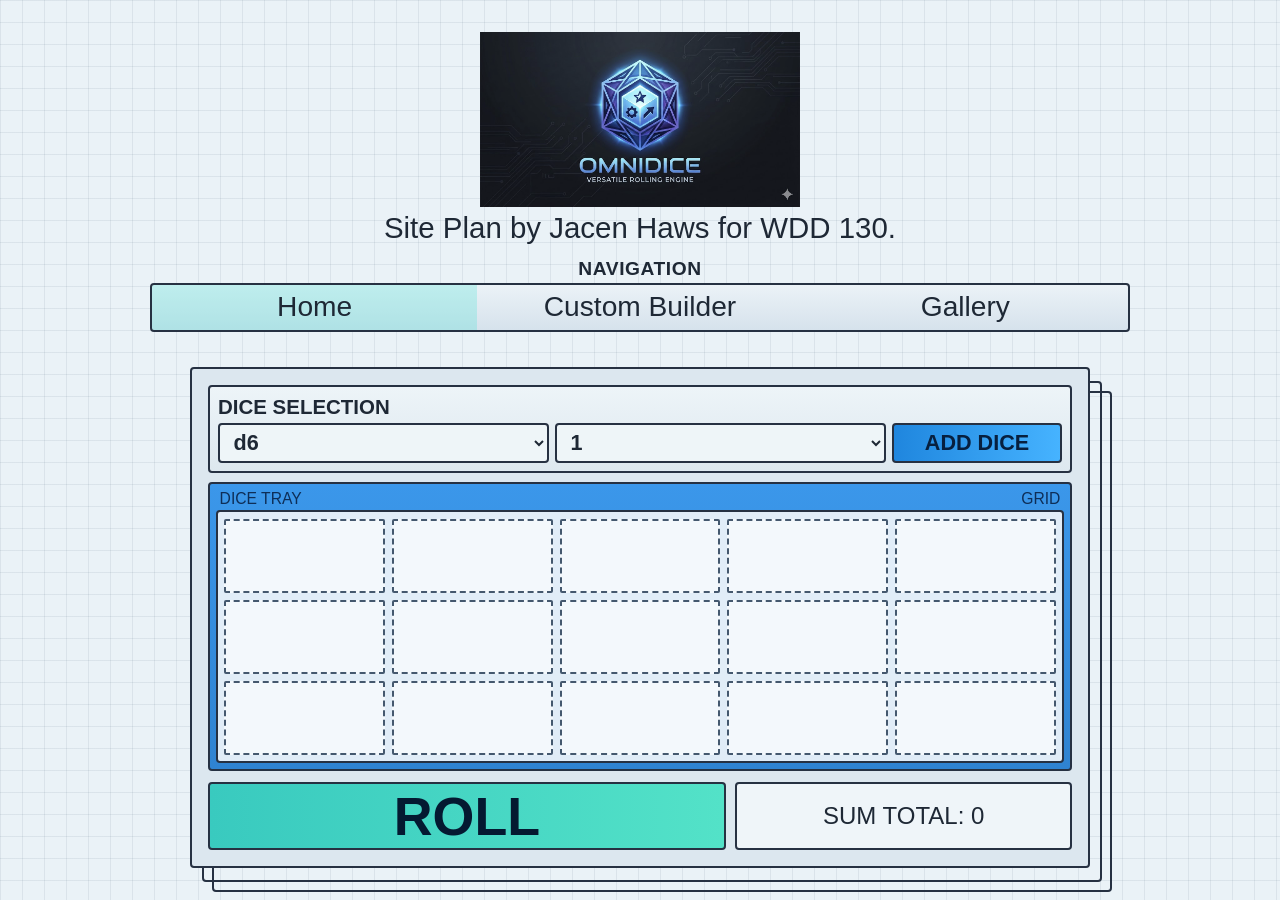
<file: index.html>
<!DOCTYPE html>
<html lang="en">
<head>
  <meta charset="UTF-8" />
  <meta name="viewport" content="width=device-width, initial-scale=1.0" />
  <title>Redirecting...</title>
  <meta http-equiv="refresh" content="0; url=docs/homepage_index.html" />
  <link rel="canonical" href="docs/homepage_index.html" />
</head>
<body>
  <p>Redirecting to <a href="docs/homepage_index.html">docs/homepage_index.html</a>...</p>
</body>
</html>
</file>
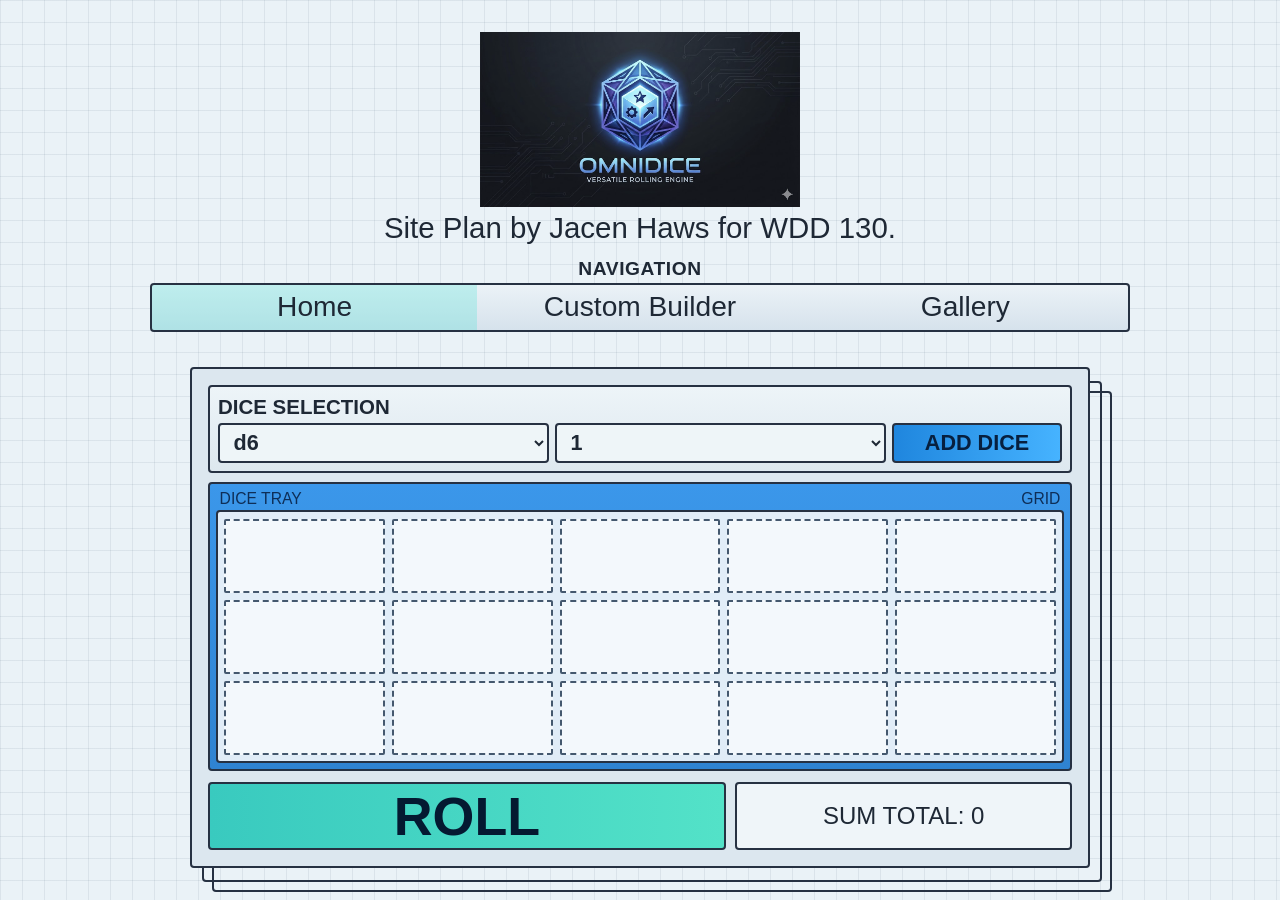
<file: docs/index.html>
<!DOCTYPE html>
<html lang="en">
<head>
  <meta charset="UTF-8" />
  <meta name="viewport" content="width=device-width, initial-scale=1.0" />
  <title>Redirecting...</title>
  <meta http-equiv="refresh" content="0; url=homepage_index.html" />
  <link rel="canonical" href="homepage_index.html" />
</head>
<body>
  <p>Redirecting to <a href="homepage_index.html">homepage_index.html</a>...</p>
</body>
</html>
</file>
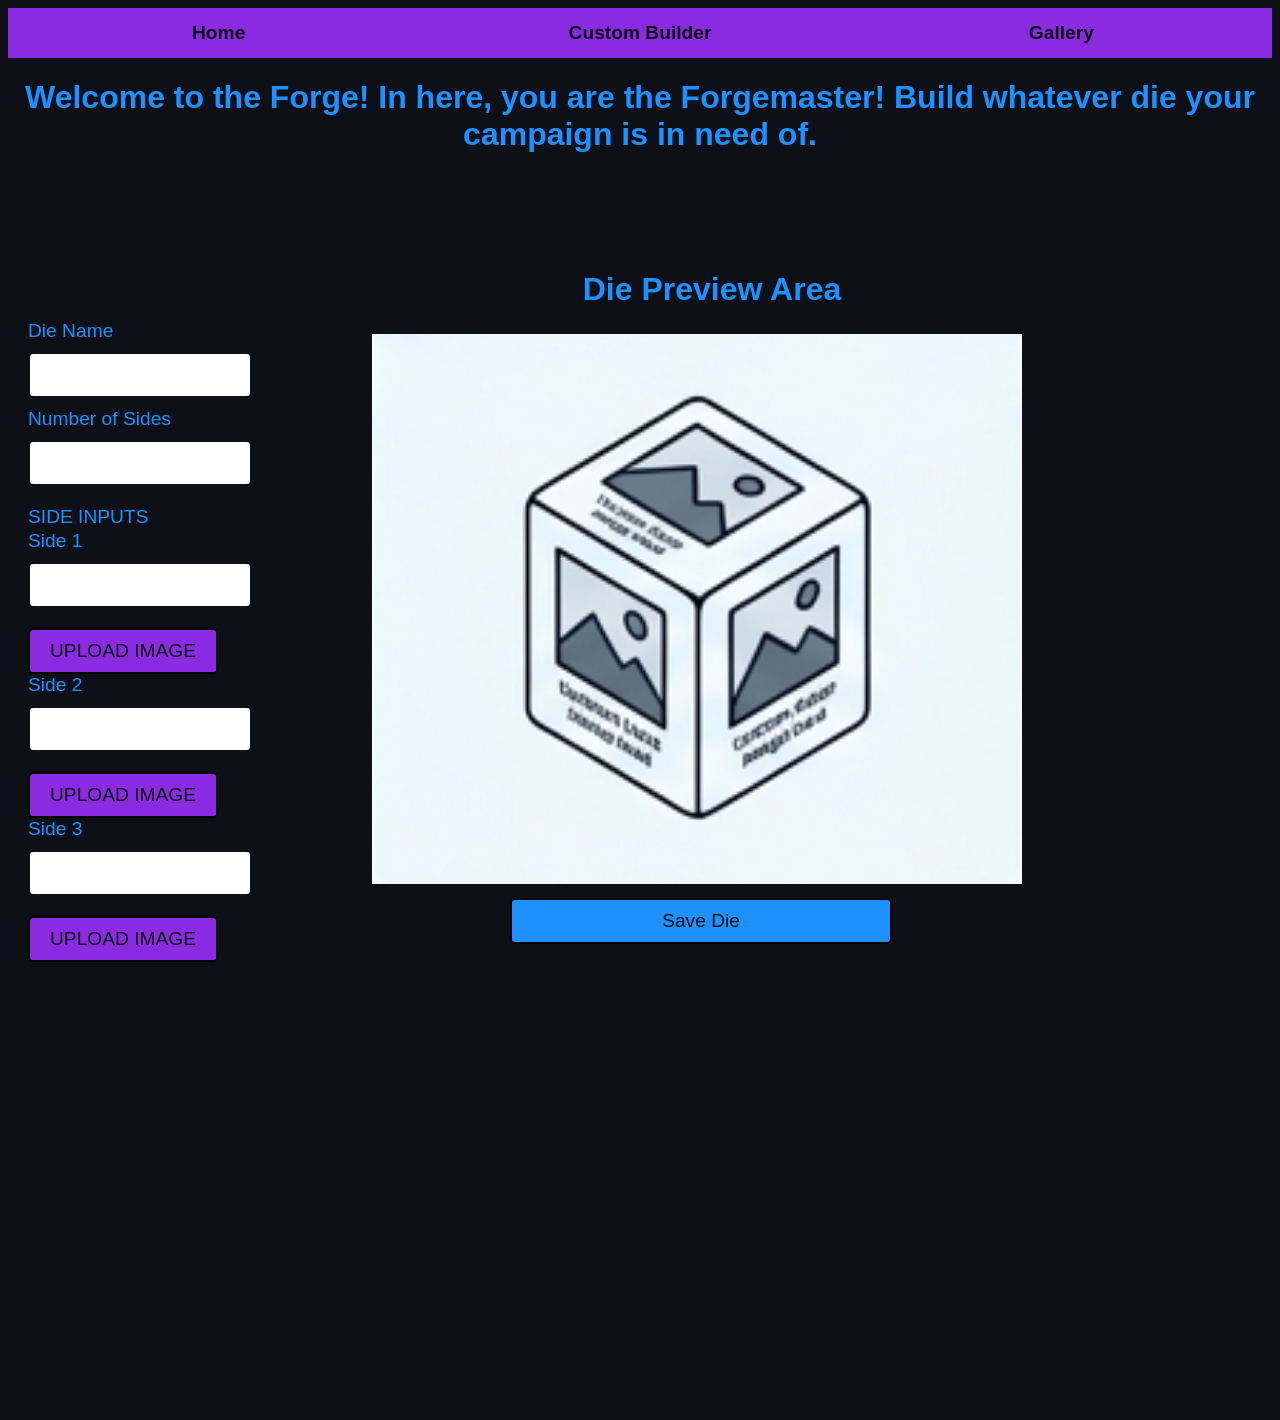
<file: docs/builder.html>
<!--
Team Name: Team Haws
Contributors: Cam Smith
Date: 2026
Source:
[0] Instructions, [1] Course, [2] Github, [4] wwr, [5] Google
-->

<!DOCTYPE html>
<html lang="en">
<head>
    <meta charset="UTF-8">
    <meta name="viewport" content="width=device-width, initial-scale=1.0">
    <title>Custom Die Builder</title>
    <link rel="stylesheet" href="styles/builder_styles.css">
</head>



<body id="content">
    <header>
        <nav class="nav-bar">
            <a class="home-link" href="homepage_index.html">Home</a>
            <a class="builder-link" href="builder.html">Custom Builder</a>
            <a class="gallery-link" href="#">Gallery</a>
        </nav>
        <h1>Welcome to the Forge! In here, you are the Forgemaster! Build whatever die your campaign is in need of.</h1>
    </header>

    <main id="die-box">
        <h2>Die Preview Area</h2>
        <img id="die-preview" src="images/Die-Preview.png" alt="Die ready to be forged">
        <div class="button-box">
            <a class="save" href="#">Save Die</a>
        </div>
    </main>

    <section id="side-inputs">
        <label for="die-name">Die Name</label>
        <input type="die-name" id="die-name" name="die-name" required>
        
        <label for="num-sides">Number of Sides</label>
        <input type="num-sides" id="num-sides" name="num-sides" required>
        
        <p>SIDE INPUTS</p>

        <label for="side1">Side 1</label>
        <input type="side1" id="side1" name="side1" required>
        <div class="upload-btn-box">
            <a class="upload" href="#">UPLOAD IMAGE</a>
        </div>

        <label for="side2">Side 2</label>
        <input type="side2" id="side2" name="side2" required>
        <div class="upload-btn-box">
            <a class="upload" href="#">UPLOAD IMAGE</a>
        </div>

        <label for="side3">Side 3</label>
        <input type="side3" id="side3" name="side3" required>
        <div class="upload-btn-box">
            <a class="upload" href="#">UPLOAD IMAGE</a>
        </div>
    </section>
    
    <footer>

    </footer>
</body>
</html>
</file>
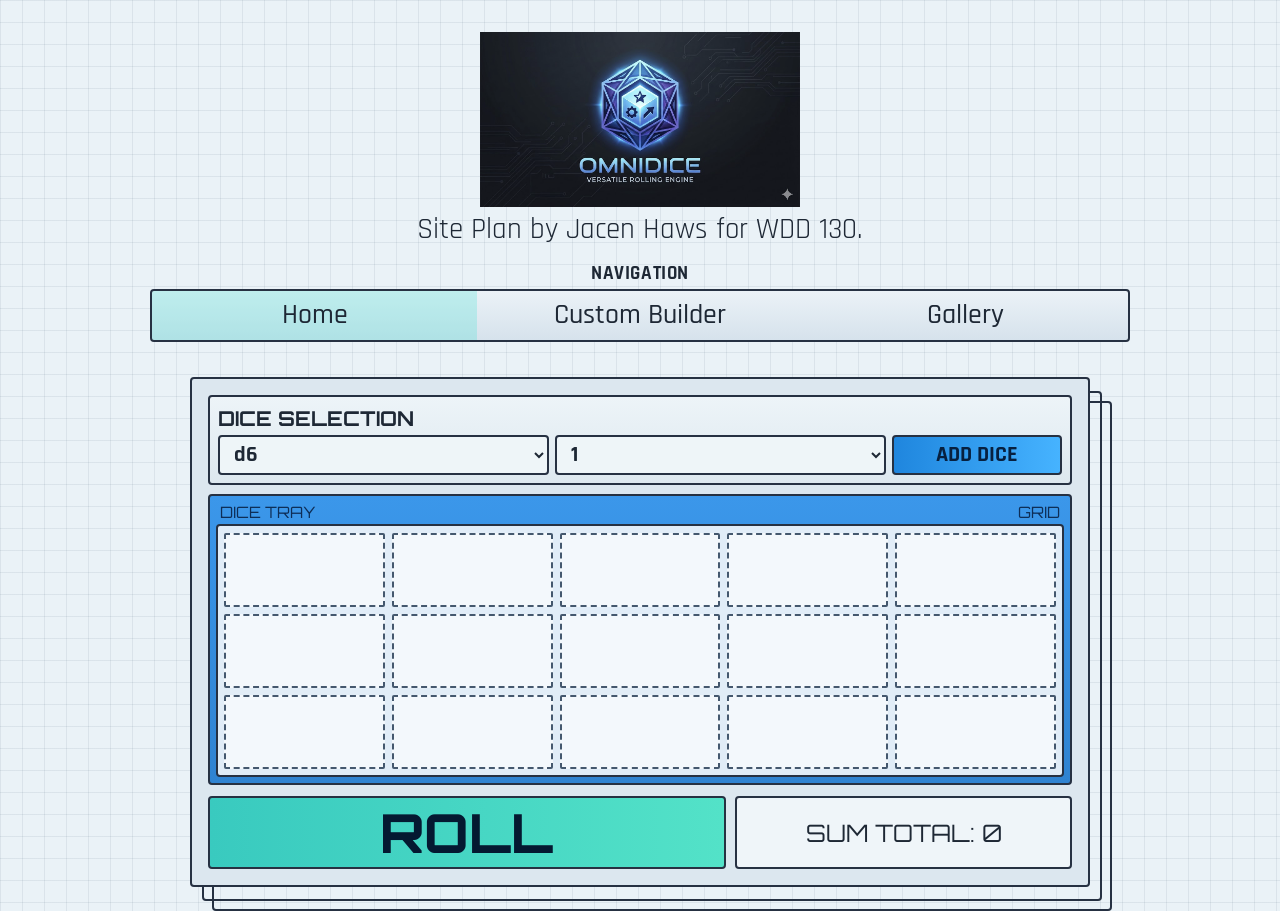
<file: docs/homepage_index.html>
<!DOCTYPE html>
<html lang="en">
<head>
  <meta charset="UTF-8">
  <meta name="viewport" content="width=device-width, initial-scale=1.0">
  <title>OmniDice | Home</title>
  <link rel="preconnect" href="https://fonts.googleapis.com">
  <link rel="preconnect" href="https://fonts.gstatic.com" crossorigin>
  <link href="https://fonts.googleapis.com/css2?family=Orbitron:wght@500;700;800&family=Rajdhani:wght@500;700&display=swap" rel="stylesheet">
  <link rel="stylesheet" href="styles/styles.css">
</head>
<body>
  <header class="page-header wrapper">
    <img class="logo" src="images/Omnidice-logo.png" alt="OmniDice logo">
    <p class="subtitle">Site Plan by Jacen Haws for WDD 130.</p>
  </header>

  <nav class="wrapper" aria-label="Main navigation">
    <p class="nav-label">Navigation</p>
    <div class="nav-bar">
      <a class="active" href="homepage_index.html">Home</a>
      <a href="builder.html">Custom Builder</a>
      <a href="#">Gallery</a>
    </div>
  </nav>

  <main class="wrapper">
    <section class="tray-stack" aria-label="Home page rolling tray">
      <div class="tray-panel">
        <div class="selector-card">
          <h2>Dice Selection</h2>
          <div class="selector-controls">
            <label class="sr-only" for="dieType">Die Type</label>
            <select id="dieType" aria-label="Die type">
              <option value="4">d4</option>
              <option value="6" selected>d6</option>
              <option value="8">d8</option>
              <option value="10">d10</option>
              <option value="12">d12</option>
              <option value="20">d20</option>
              <option value="100">d100</option>
            </select>

            <label class="sr-only" for="quantity">Quantity</label>
            <select id="quantity" aria-label="Quantity">
              <option value="1" selected>1</option>
              <option value="2">2</option>
              <option value="3">3</option>
              <option value="4">4</option>
              <option value="5">5</option>
              <option value="6">6</option>
            </select>

            <button id="addDie" type="button" class="add-btn">Add Dice</button>
          </div>
        </div>

        <div class="tray-card">
          <div class="tray-title-row">
            <span>Dice Tray</span>
            <span>Grid</span>
          </div>

          <div id="diceTray" class="dice-grid" aria-live="polite"></div>
        </div>

        <div class="action-row">
          <button id="rollAll" type="button" class="roll-btn">Roll</button>
          <output id="sumTotal" class="sum-panel" aria-live="polite">Sum Total: 0</output>
        </div>
      </div>
    </section>
  </main>

  <script src="styles/script.js"></script>
</body>
</html>
</file>
<file: docs/styles/builder_styles.css>
/*
Team Name: Team Haws
Contributors: Cam Smith, Royal Goodsell
Date: 2026
Source:
[0] Instructions, [1] Course, [2] Github, [4] wwr, [5] Google
*/

/* Colors:
Primary: #0D1117
Secondary: #40E0D0
Accent 1: #1E90FF
Accent 2: #8A2BE2
*/

#content {
    display: grid;
    grid-template-columns: repeat(2, 1fr);
    grid-template-rows: repeat(9, 1fr);
    grid-column-gap: 0px;
    grid-row-gap: 0px;
    background-color: #0D1117;
    font-family: "Rajdhani", sans-serif;
}

header {
    grid-column: 1 / -1;
    grid-row: 1 / -1;
}

.nav-bar {
    display: grid;
    grid-template-columns: 1fr 1fr 1fr;
    color: #0D1117;
    background-color: #8A2BE2;
    text-align: center;
    height: 50px;
    align-items: center;
}

.home-link, .builder-link, .gallery-link {
    color: #0D1117;
    text-decoration: none;
    font-weight: bold;
    font-size: 1.2rem;
}

h1 {
    color: #1E90FF;
    text-align: center;
}

#die-box {
    grid-column: 2 / 3;
    grid-row: 2 / 7;
    text-align: right;
    margin-right: 200px;
    margin-top: 80px;
}

h2 {
    color: #1E90FF;
    text-align: center;
    font-size: 2rem;
    margin-right: 20px;
}

#die-preview {
    height: 550px;
    width: 650px;
    margin-right: 50px;
    
}

.button-box {
    align-content: center;
    display: inline-block;
    padding: 10px 150px;
    font-size: 1.2rem;
    color: #0D1117;
    background-color: #1E90FF;
    border: 2px solid black;
    border-radius: 5px;
    margin-top: 10px;
    margin-right: 180px;
}

.save {
    text-decoration: none;
    color: #0D1117;
}

#side-inputs {
    text-align: left;
    grid-column: 1 / 2;
    grid-row: 3 / 9;
    margin-left: 20px;
} 

label {
    color: #1E90FF;
    font-size: 1.2rem;
    margin-top: 20px;
    margin-bottom: 20px;
}

#die-name {
    grid-row: 1 / 2;
    display: block;
    margin-top: 10px;
    margin-bottom: 10px;
    padding: 10px;
    font-size: 1.2rem;
    width: 200px;
    border: 2px solid #0D1117;
    border-radius: 5px;
}

#num-sides {
    grid-row: 3 / 4;
    display: block;
    margin-top: 10px;
    margin-bottom: 10px;
    padding: 10px;
    font-size: 1.2rem;
    width: 200px;
    border: 2px solid #0D1117;
    border-radius: 5px;
}

p {
    color: #1E90FF;
    font-size: 1.2rem;
    margin-top: 20px;
    margin-bottom: 2px;
}

#side1 {
    grid-row: 5 / 6;
    display: block;
    margin-top: 10px;
    margin-bottom: 10px;
    padding: 10px;
    font-size: 1.2rem;
    width: 200px;
    border: 2px solid #0D1117;
    border-radius: 5px;
}

#side2 {
    grid-row: 7 / 8;
    display: block;
    margin-top: 10px;
    margin-bottom: 10px;
    padding: 10px;
    font-size: 1.2rem;
    width: 200px;
    border: 2px solid #0D1117;
    border-radius: 5px;
}

#side3 {
    grid-row: 9 / 10;
    display: block;
    margin-top: 10px;
    margin-bottom: 10px;
    padding: 10px;
    font-size: 1.2rem;
    width: 200px;
    border: 2px solid #0D1117;
    border-radius: 5px;
}

#upload-btn-box {
    text-align: center;
    margin-top: 10px;
}

.upload {
    display: inline-block;
    padding: 10px 20px;
    font-size: 1.2rem;
    color: #0D1117;
    background-color: #8A2BE2;
    border: 2px solid black;
    border-radius: 5px;
    text-decoration: none;
    margin-top: 10px;
}
</file>
<file: docs/styles/styles.css>
:root {
  --bg-paper: #eaf2f7;
  --ink: #1e2835;
  --panel: #dce7ef;
  --panel-border: #263142;
  --secondary: #40e0d0;
  --tray: #3b97ea;
  --tray-deep: #2f83d1;
}

* {
  box-sizing: border-box;
}

body {
  margin: 0;
  min-height: 100vh;
  color: var(--ink);
  font-family: "Rajdhani", sans-serif;
  background-color: var(--bg-paper);
  background-image:
    linear-gradient(rgba(56, 81, 102, 0.09) 1px, transparent 1px),
    linear-gradient(90deg, rgba(56, 81, 102, 0.09) 1px, transparent 1px);
  background-size: 22px 22px;
}

.wrapper {
  width: min(980px, 92%);
  margin: 0 auto;
}

.page-header {
  padding-top: 2rem;
  text-align: center;
}

.logo {
  display: block;
  width: min(320px, 76vw);
  height: auto;
  margin: 0 auto;
}

.subtitle {
  margin: 0.25rem 0 0;
  font-size: clamp(1.1rem, 2.3vw, 2rem);
}

.nav-label {
  margin: 0.8rem 0 0.2rem;
  text-align: center;
  text-transform: uppercase;
  font-weight: 700;
  font-size: 1.2rem;
  letter-spacing: 0.03em;
}

.nav-bar {
  display: grid;
  grid-template-columns: repeat(3, 1fr);
  border: 2px solid var(--panel-border);
  border-radius: 4px;
  background: linear-gradient(180deg, #ebf2f7, #d6e2ec);
  overflow: hidden;
}

.nav-bar a {
  text-decoration: none;
  color: var(--ink);
  text-align: center;
  font-size: clamp(1.5rem, 2.2vw, 2rem);
  font-weight: 500;
  padding: 0.4rem 0.3rem;
}

.nav-bar a.active,
.nav-bar a:hover,
.nav-bar a:focus-visible {
  background: rgba(64, 224, 208, 0.26);
  outline: none;
}

.tray-stack {
  max-width: 900px;
  margin: 2.2rem auto 3rem;
  position: relative;
}

.tray-stack::before,
.tray-stack::after {
  content: "";
  position: absolute;
  inset: 14px -12px -14px 12px;
  border: 2px solid var(--panel-border);
  border-radius: 4px;
  z-index: 0;
}

.tray-stack::after {
  inset: 24px -22px -24px 22px;
}

.tray-panel {
  position: relative;
  z-index: 1;
  border: 2px solid var(--panel-border);
  border-radius: 4px;
  background: var(--panel);
  padding: 1rem;
}

.selector-card,
.tray-card {
  border: 2px solid var(--panel-border);
  border-radius: 4px;
  background: linear-gradient(180deg, #edf4f8, #dde8ef);
}

.selector-card {
  padding: 0.5rem;
}

.selector-card h2 {
  margin: 0 0 0.25rem;
  font-family: "Orbitron", sans-serif;
  font-size: clamp(1rem, 1.6vw, 1.3rem);
  text-transform: uppercase;
}

.selector-controls {
  display: grid;
  gap: 0.4rem;
  grid-template-columns: 1fr 1fr auto;
}

.selector-controls select,
.add-btn {
  border: 2px solid var(--panel-border);
  border-radius: 4px;
  min-height: 2.5rem;
  font: inherit;
  font-size: 1.35rem;
  font-weight: 700;
}

.selector-controls select {
  background: #eef5f8;
  color: var(--ink);
  padding: 0 0.6rem;
}

.add-btn {
  min-width: 170px;
  text-transform: uppercase;
  background: linear-gradient(90deg, #1f86de, #46b3ff);
  color: #07203f;
  cursor: pointer;
}

.tray-card {
  margin-top: 0.6rem;
  background: linear-gradient(180deg, var(--tray), var(--tray-deep));
  padding: 0.35rem;
}

.tray-title-row {
  display: grid;
  grid-template-columns: 1fr auto;
  margin: 0 0.25rem 0.15rem;
  text-transform: uppercase;
  font-family: "Orbitron", sans-serif;
  font-size: 0.98rem;
  color: #0e2e57;
}

.dice-grid {
  background: rgba(238, 245, 250, 0.93);
  border: 2px solid var(--panel-border);
  border-radius: 4px;
  display: grid;
  gap: 0.42rem;
  padding: 0.42rem;
  grid-template-columns: repeat(5, 1fr);
}

.die-slot {
  border: 2px dashed #44586e;
  border-radius: 2px;
  min-height: 74px;
  display: grid;
  place-items: center;
  overflow: hidden;
  position: relative;
  text-transform: lowercase;
  font-family: "Orbitron", sans-serif;
  font-size: clamp(1.2rem, 2vw, 1.8rem);
  color: #1f2a37;
  background: #f3f8fc;
}

.die-image {
  width: 100%;
  height: 100%;
  object-fit: cover;
  display: block;
}

.die-label {
  position: absolute;
  left: 0.25rem;
  bottom: 0.2rem;
  background: rgba(243, 248, 252, 0.87);
  border: 1px solid #44586e;
  border-radius: 2px;
  line-height: 1;
  padding: 0.08rem 0.2rem;
  font-size: clamp(0.9rem, 1.1vw, 1.1rem);
}

.die-slot.text-only .die-label {
  position: static;
  background: transparent;
  border: none;
  font-size: clamp(1.2rem, 2vw, 1.8rem);
}

.die-slot.filled {
  cursor: pointer;
}

.die-slot.filled:hover,
.die-slot.filled:focus-visible {
  background: #dff6ff;
  outline: none;
}

.action-row {
  display: grid;
  grid-template-columns: 2fr 1.3fr;
  gap: 0.6rem;
  margin-top: 0.7rem;
}

.roll-btn,
.sum-panel {
  border: 2px solid var(--panel-border);
  border-radius: 4px;
  min-height: 4.2rem;
  display: grid;
  place-items: center;
  font-family: "Orbitron", sans-serif;
}

.roll-btn {
  text-transform: uppercase;
  font-size: clamp(2rem, 4.2vw, 3.6rem);
  font-weight: 800;
  background: linear-gradient(90deg, #39cabf, #53e2c8);
  color: #041931;
  cursor: pointer;
}

.sum-panel {
  margin: 0;
  padding: 0 0.55rem;
  font-size: clamp(1.1rem, 2vw, 1.5rem);
  background: #eff5f9;
  text-transform: uppercase;
  text-align: center;
}

.sr-only {
  position: absolute;
  width: 1px;
  height: 1px;
  padding: 0;
  margin: -1px;
  overflow: hidden;
  clip: rect(0, 0, 0, 0);
  border: 0;
}

@media (max-width: 900px) {
  .selector-controls {
    grid-template-columns: 1fr 1fr;
  }

  .add-btn {
    grid-column: span 2;
  }

  .dice-grid {
    grid-template-columns: repeat(4, 1fr);
  }
}

@media (max-width: 650px) {
  .nav-bar {
    grid-template-columns: 1fr;
  }

  .dice-grid {
    grid-template-columns: repeat(3, 1fr);
  }

  .action-row {
    grid-template-columns: 1fr;
  }
}
</file>
